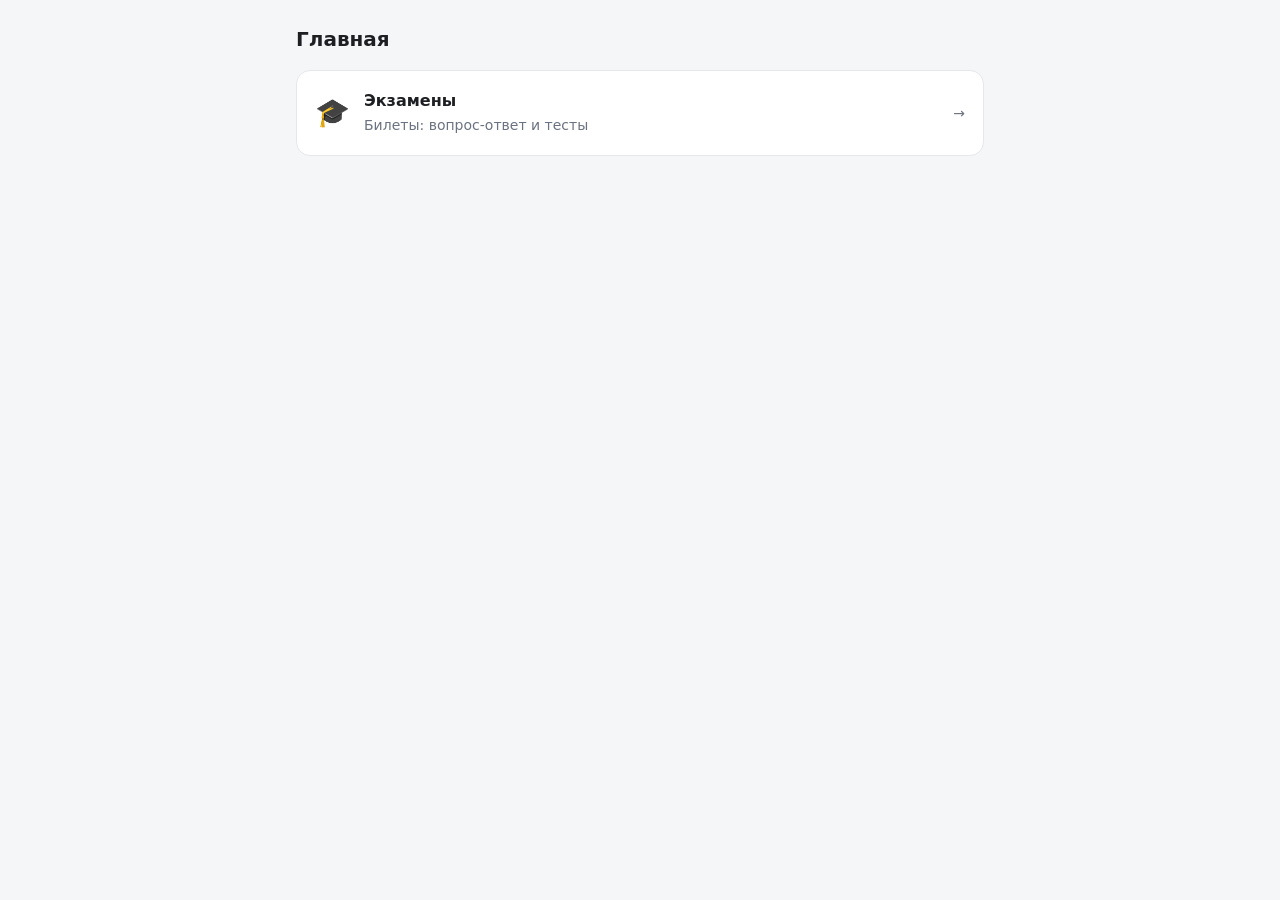
<file: index.html>
<!DOCTYPE html>
<html lang="ru">
<head>
<meta charset="utf-8">
<meta name="viewport" content="width=device-width, initial-scale=1">
<title>Главная</title>
<link rel="stylesheet" href="style.css">
</head>
<body>
<div class="wrap">
<h1>Главная</h1>
<div class="list" id="list"></div>
</div>
<script>
// Разделы сайта. Чтобы добавить новый — допишите элемент в массив.
const SECTIONS = [
  {title:'Экзамены', icon:'🎓', url:'exam.html', desc:'Билеты: вопрос-ответ и тесты'},
  // {title:'Новый раздел', icon:'📁', url:'section.html', desc:'Описание'},
];
const esc=s=>s.replace(/[&<>"]/g,c=>({'&':'&amp;','<':'&lt;','>':'&gt;','"':'&quot;'}[c]));
document.getElementById('list').innerHTML=SECTIONS.map(s=>
 '<a class="card" href="'+esc(s.url)+'"><span class="sec"><span class="ico">'+s.icon+'</span><span><b>'+esc(s.title)+'</b><br><span class="desc">'+esc(s.desc)+'</span></span></span><span class="cnt">→</span></a>').join('');
</script>
</body>
</html>
</file>
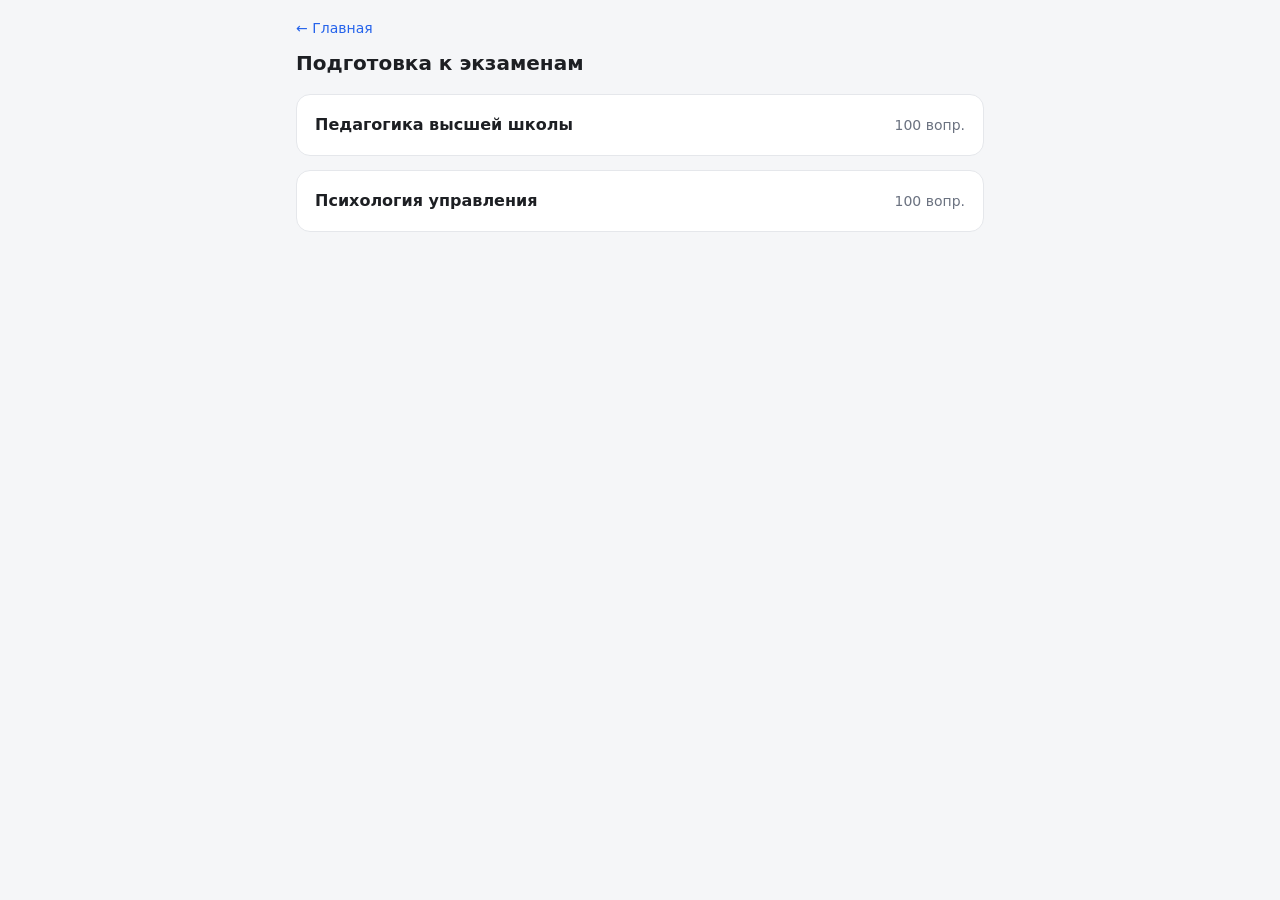
<file: exam.html>
<!DOCTYPE html>
<html lang="ru">
<head>
<meta charset="utf-8">
<meta name="viewport" content="width=device-width, initial-scale=1">
<title>Подготовка к экзаменам</title>
<link rel="stylesheet" href="style.css">
<script>const EXAMS=[];</script>
<script src="data/subjects.js"></script>
</head>
<body>
<div id="listPage" class="wrap hidden">
<a href="index.html" class="back">← Главная</a>
<h1>Подготовка к экзаменам</h1>
<div class="list" id="list"></div>
</div>
<div id="subjPage" class="hidden">
<div class="wrap">
<a href="exam.html" class="back">← Все дисциплины</a>
<h1 id="title"></h1>

<!-- Меню -->
<div id="menu" class="card">
  <div class="row" style="margin-bottom:14px">
    <label>С вопроса <input type="number" id="from" min="1" value="1"></label>
    <label>по <input type="number" id="to" min="1" value="100"></label>
    <label class="chk"><input type="checkbox" id="shuffle"> перемешать</label>
  </div>
  <div class="row">
    <button class="btn primary big" onclick="start('cards')">📖 Вопрос-ответ</button>
    <button class="btn primary big" onclick="start('test')">✅ Тест</button>
  </div>
</div>

<!-- Карточки -->
<div id="cards" class="hidden">
  <div class="card">
    <div class="bar"><i id="cBar"></i></div>
    <div class="meta"><span id="cPos"></span><span id="cNum"></span></div>
    <p class="q" id="cQ"></p>
    <button class="btn" id="cShow" onclick="showAns()">Показать ответ</button>
    <div class="ans hidden" id="cA"></div>
  </div>
  <div class="row">
    <button class="btn" onclick="cMove(-1)" id="cPrev">← Назад</button>
    <button class="btn primary" onclick="cMove(1)" id="cNext" style="flex:1">Далее →</button>
    <button class="btn" onclick="toMenu()">Меню</button>
  </div>
</div>

<!-- Тест -->
<div id="test" class="hidden">
  <div class="card">
    <div class="bar"><i id="tBar"></i></div>
    <div class="meta"><span id="tPos"></span><span id="tScore"></span></div>
    <div class="ticket" id="tTicket"></div>
    <p class="q" id="tQ"></p>
    <div id="tOpts"></div>
  </div>
  <div class="row">
    <button class="btn primary" id="tNext" onclick="tNext()" style="flex:1" disabled>Далее →</button>
    <button class="btn" onclick="toMenu()">Меню</button>
  </div>
</div>

<!-- Результат -->
<div id="result" class="hidden">
  <div class="card">
    <div class="res" id="rScore"></div>
    <div id="rText" style="color:var(--muted)"></div>
    <div id="rErr"></div>
  </div>
  <div class="row">
    <button class="btn primary" id="rRetry" onclick="retryErrors()">Повторить ошибки</button>
    <button class="btn" onclick="toMenu()">Меню</button>
  </div>
</div>
</div>

</div>
<script>

let DATA=[], MAX=0;
let list=[], i=0, score=0, errors=[];
const $=id=>document.getElementById(id);
const mix=a=>{a=a.slice();for(let k=a.length-1;k>0;k--){const j=Math.floor(Math.random()*(k+1));[a[k],a[j]]=[a[j],a[k]]}return a};
function show(id){['menu','cards','test','result'].forEach(x=>$(x).classList.toggle('hidden',x!==id));window.scrollTo(0,0)}
function toMenu(){show('menu')}

function start(mode, custom){
  if(custom){list=custom}else{
    let f=Math.max(1,Math.min(MAX,+$('from').value||1)), t=Math.max(1,Math.min(MAX,+$('to').value||MAX));
    if(f>t)[f,t]=[t,f];
    list=DATA.filter(d=>d.n>=f&&d.n<=t);
    if($('shuffle').checked) list=mix(list);
  }
  i=0;score=0;errors=[];
  if(mode==='cards'){show('cards');renderCard()}else{show('test');renderTest()}
}

/* --- Вопрос-ответ --- */
function renderCard(){
  const d=list[i];
  $('cPos').textContent=(i+1)+' из '+list.length;
  $('cNum').textContent='Билет №'+d.n;
  $('cQ').textContent=d.q;
  $('cA').textContent=d.a;
  $('cA').classList.add('hidden');$('cShow').classList.remove('hidden');
  $('cPrev').disabled=i===0;
  $('cNext').textContent=i===list.length-1?'Готово ✓':'Далее →';
  $('cBar').style.width=((i+1)/list.length*100)+'%';
}
function showAns(){$('cA').classList.remove('hidden');$('cShow').classList.add('hidden')}
function cMove(s){if(i+s>=list.length){toMenu();return}i=Math.max(0,i+s);renderCard()}

/* --- Тест --- */
function renderTest(){
  const d=list[i];
  $('tPos').textContent='Вопрос '+(i+1)+' из '+list.length;
  $('tScore').textContent='Верно: '+score;
  $('tTicket').textContent='Билет №'+d.n;
  $('tQ').textContent=d.q;
  $('tNext').disabled=true;
  $('tNext').textContent=i===list.length-1?'Результат':'Далее →';
  $('tBar').style.width=(i/list.length*100)+'%';
  const box=$('tOpts');box.innerHTML='';
  mix([{text:d.a,ok:true}].concat(wrong(d).map(x=>({text:x.a,ok:false})))).forEach(o=>{
    const b=document.createElement('button');b.className='opt';b.textContent=o.text;b.dataset.ok=o.ok?1:0;
    b.onclick=()=>pick(b,d);box.appendChild(b);
  });
}
function pick(b,d){
  const opts=[...document.querySelectorAll('#tOpts .opt')];
  if(opts.some(o=>o.disabled))return;
  opts.forEach(o=>{o.disabled=true;if(o.dataset.ok==='1')o.classList.add('ok')});
  if(b.dataset.ok==='1'){score++}else{b.classList.add('bad');errors.push({d,your:b.textContent})}
  $('tScore').textContent='Верно: '+score;
  $('tNext').disabled=false;
}
// Похожие по смыслу пары не ставим друг другу в ложные варианты
let SIMILAR=[];
function wrong(d){
  const bad=n=>n===d.n||SIMILAR.some(p=>p.includes(d.n)&&p.includes(n));
  let pool=DATA.filter(x=>Math.abs(x.n-d.n)<=6&&!bad(x.n));
  return mix(pool).slice(0,3);
}
function tNext(){i++;if(i<list.length){renderTest()}else{showResult()}}
function showResult(){
  show('result');
  const p=Math.round(score/list.length*100);
  $('rScore').textContent=score+' / '+list.length+' ('+p+'%)';
  $('rText').textContent=p>=90?'Отлично!':p>=70?'Хорошо, повторите ошибки.':'Стоит повторить материал.';
  $('rErr').innerHTML=errors.map(e=>'<div class="err"><b>№'+e.d.n+'.</b> '+esc(e.d.q)+'<br>Ваш ответ: '+esc(e.your)+'<br>Правильно: <b>'+esc(e.d.a)+'</b></div>').join('');
  $('rRetry').classList.toggle('hidden',errors.length===0);
}
function retryErrors(){start('test',mix(errors.map(e=>e.d)))}
function esc(s){return s.replace(/[&<>"]/g,c=>({'&':'&amp;','<':'&lt;','>':'&gt;','"':'&quot;'}[c]))}

// --- загрузка дисциплин ---
function load(slug){return new Promise((ok,err)=>{const s=document.createElement('script');s.src='data/'+slug+'.js';s.onload=ok;s.onerror=()=>err(slug);document.head.appendChild(s)})}
(async()=>{
  const want=new URLSearchParams(location.search).get('d');
  const files=want?SUBJECT_FILES.filter(f=>f===want):SUBJECT_FILES;
  await Promise.allSettled(files.map(load));
  if(want){
    const s=EXAMS.find(e=>e.slug===want);
    if(!s){document.body.innerHTML='<div class="wrap"><p>Дисциплина не найдена. <a href="exam.html">К списку</a></p></div>';return}
    DATA=s.items;MAX=DATA.length;SIMILAR=s.similar||[];
    document.title=s.title+' — подготовка к экзамену';
    $('title').textContent=s.title+' · '+MAX+' вопросов';
    $('from').max=MAX;$('to').max=MAX;$('to').value=MAX;
    $('subjPage').classList.remove('hidden');
  }else{
    const order=SUBJECT_FILES;EXAMS.sort((a,b)=>a.title.localeCompare(b.title,'ru'));
    $('list').innerHTML=EXAMS.length?EXAMS.map(e=>'<a class="card" href="exam.html?d='+encodeURIComponent(e.slug)+'"><b>'+esc(e.title)+'</b><span class="cnt">'+e.items.length+' вопр.</span></a>').join(''):'<div class="card">Пока нет дисциплин.</div>';
    $('listPage').classList.remove('hidden');
  }
})();
</script>
</body>
</html>
</file>
<file: style.css>
:root{--bg:#f5f6f8;--card:#fff;--text:#1d1f23;--muted:#6b7280;--line:#e5e7eb;--acc:#2563eb;--ok:#16a34a;--bad:#dc2626;--okbg:#dcfce7;--badbg:#fee2e2}
@media (prefers-color-scheme:dark){:root{--bg:#111318;--card:#1b1e25;--text:#e8eaed;--muted:#9aa0a6;--line:#2c313a;--acc:#60a5fa;--ok:#4ade80;--bad:#f87171;--okbg:#14321f;--badbg:#3b1717}}
*{box-sizing:border-box}
body{margin:0;font-family:system-ui,-apple-system,Segoe UI,Roboto,sans-serif;background:var(--bg);color:var(--text);line-height:1.5}
.wrap{max-width:720px;margin:0 auto;padding:16px}
h1{font-size:20px;margin:8px 0 16px}
.card{background:var(--card);border:1px solid var(--line);border-radius:14px;padding:18px;margin-bottom:14px}
.row{display:flex;gap:10px;flex-wrap:wrap;align-items:center}
button,select,input{font:inherit}
.btn{border:1px solid var(--line);background:var(--card);color:var(--text);padding:11px 16px;border-radius:10px;cursor:pointer}
.btn.primary{background:var(--acc);border-color:var(--acc);color:#fff}
.btn.big{flex:1;min-width:140px;padding:16px;font-size:17px}
.btn:disabled{opacity:.4;cursor:default}
label{color:var(--muted);font-size:14px}
input[type=number]{width:80px;padding:8px;border:1px solid var(--line);border-radius:8px;background:var(--card);color:var(--text)}
.meta{color:var(--muted);font-size:14px;margin-bottom:8px;display:flex;justify-content:space-between}
.q{font-size:18px;font-weight:600;margin:0 0 12px}
.ans{white-space:pre-line;border-top:1px dashed var(--line);padding-top:12px;margin-top:12px}
.opt{font-size:15px;display:block;width:100%;text-align:left;margin:8px 0;padding:13px 14px;border:1px solid var(--line);border-radius:10px;background:var(--card);color:var(--text);cursor:pointer}
.opt.ok{background:var(--okbg);border-color:var(--ok)}
.opt.bad{background:var(--badbg);border-color:var(--bad)}
.ticket{font-size:13px;color:var(--muted);margin-bottom:6px}
.bar{height:6px;background:var(--line);border-radius:4px;overflow:hidden;margin-bottom:12px}
.bar i{display:block;height:100%;background:var(--acc)}
.hidden{display:none}
.res{font-size:28px;font-weight:700}
.err{border-left:3px solid var(--bad);padding-left:10px;margin:10px 0;font-size:15px}
.back{color:var(--acc);text-decoration:none;font-size:14px}
.list a.card{display:flex;justify-content:space-between;align-items:center;text-decoration:none;color:var(--text)}
.list a.card:hover{border-color:var(--acc)}
.cnt{color:var(--muted);font-size:14px;white-space:nowrap}
.chk{display:flex;align-items:center;gap:6px}

.ico{font-size:28px;margin-right:14px}
.sec{display:flex;align-items:center}
.desc{color:var(--muted);font-size:14px}
</file>
